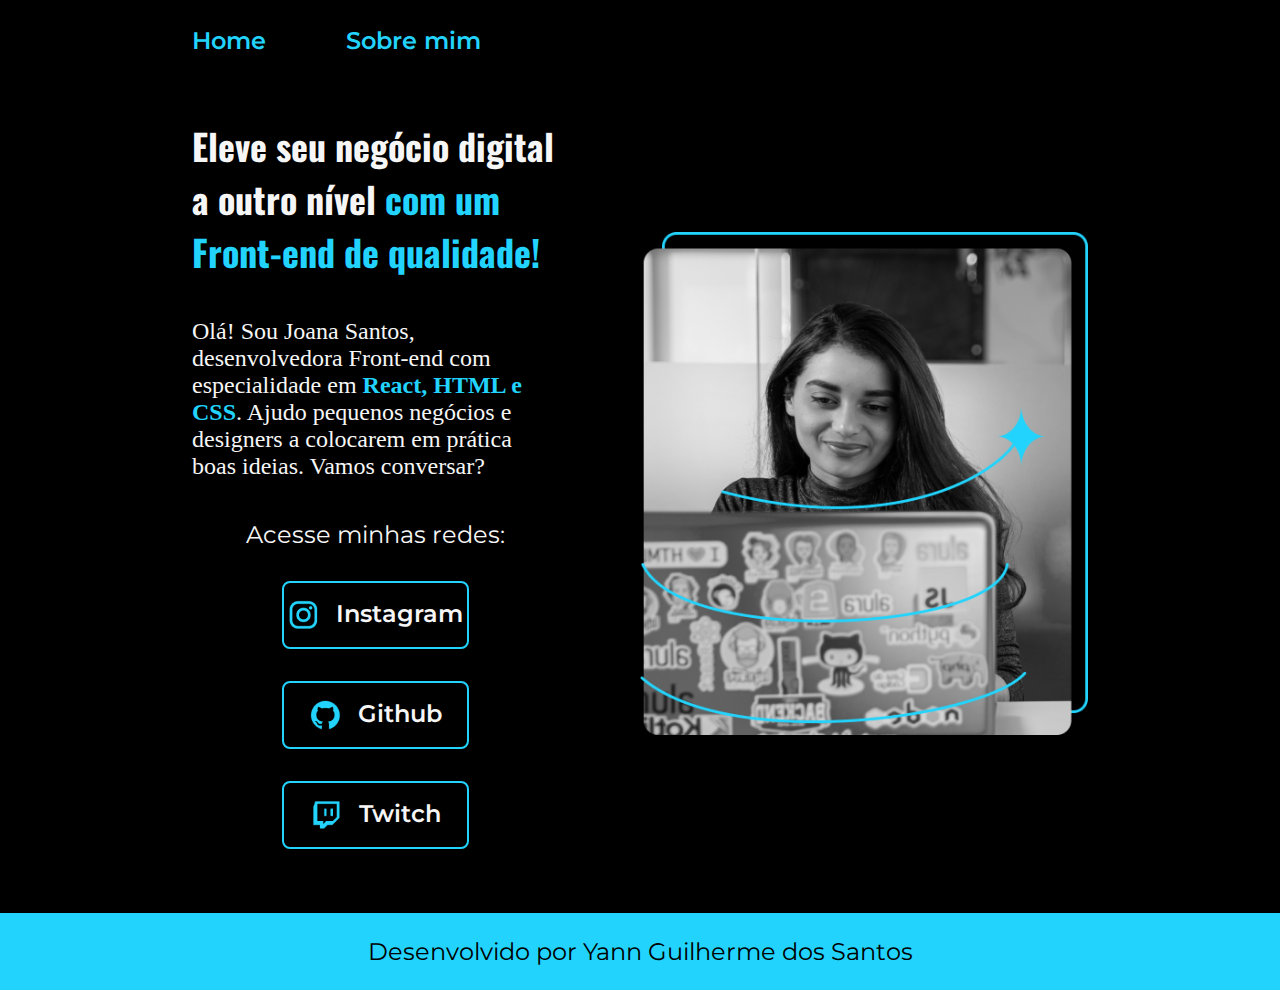
<file: index.html>
<!DOCTYPE html>
<html lang="pt-br">
<head>
    <meta charset="UTF-8">
    <meta name="viewport" content="width=device-width, initial-scale=1.0">
    <title>Portfolio</title>
    <link rel="stylesheet" href="./styles/style.css">
</head>
<body>
    <header class="cabecalho" >
        <nav class="cabecalho__menu" >
            <a class="cabecalho__menu__link" href="index.html" >Home</a>
            <a class="cabecalho__menu__link" href="about.html" >Sobre mim</a>
        </nav>
    </header>
    <main class="apresentacao">
        <section class="apresentacao__conteudo">
            <h1 class="apresentacao__conteudo__titulo">Eleve seu negócio digital a outro nível <strong class="titulo__destaque"> com um Front-end de qualidade!</strong></h1>
            <p class="apresentacao__conteudo__posicao">Olá! Sou Joana Santos, desenvolvedora Front-end com especialidade em <strong class="destaque-p"> React, HTML e CSS</strong>. Ajudo pequenos negócios e designers a colocarem em prática boas ideias. Vamos conversar?</p>
            <div class="apresentacao__links">
                <h2 class="apresentacao__links__subtitulo">Acesse minhas redes:</h2>
                <a class="apresentacao__links__navegacao" href="https://instagram.com/guilhermestosyn">
                    <img src="./assets/instagram.png">
                    Instagram
                </a>
                <a class="apresentacao__links__navegacao" href="https://github.com/guilhermeonrails">
                    <img src="./assets/github.png">
                    Github
                </a>
                <a class="apresentacao__links__navegacao" href="https://www.twitch.tv/yannguii">
                    <img src="./assets/twitch.png">
                    Twitch
                </a>
            </div>
        </section>
        <img class="apresentacao__imagem" src="./assets/Imagem.png" alt="Joana Santos" >
    </main>
    <footer class="rodape">
        <p>Desenvolvido por Yann Guilherme dos Santos</p>
    </footer>
</body>
</html>
</file>
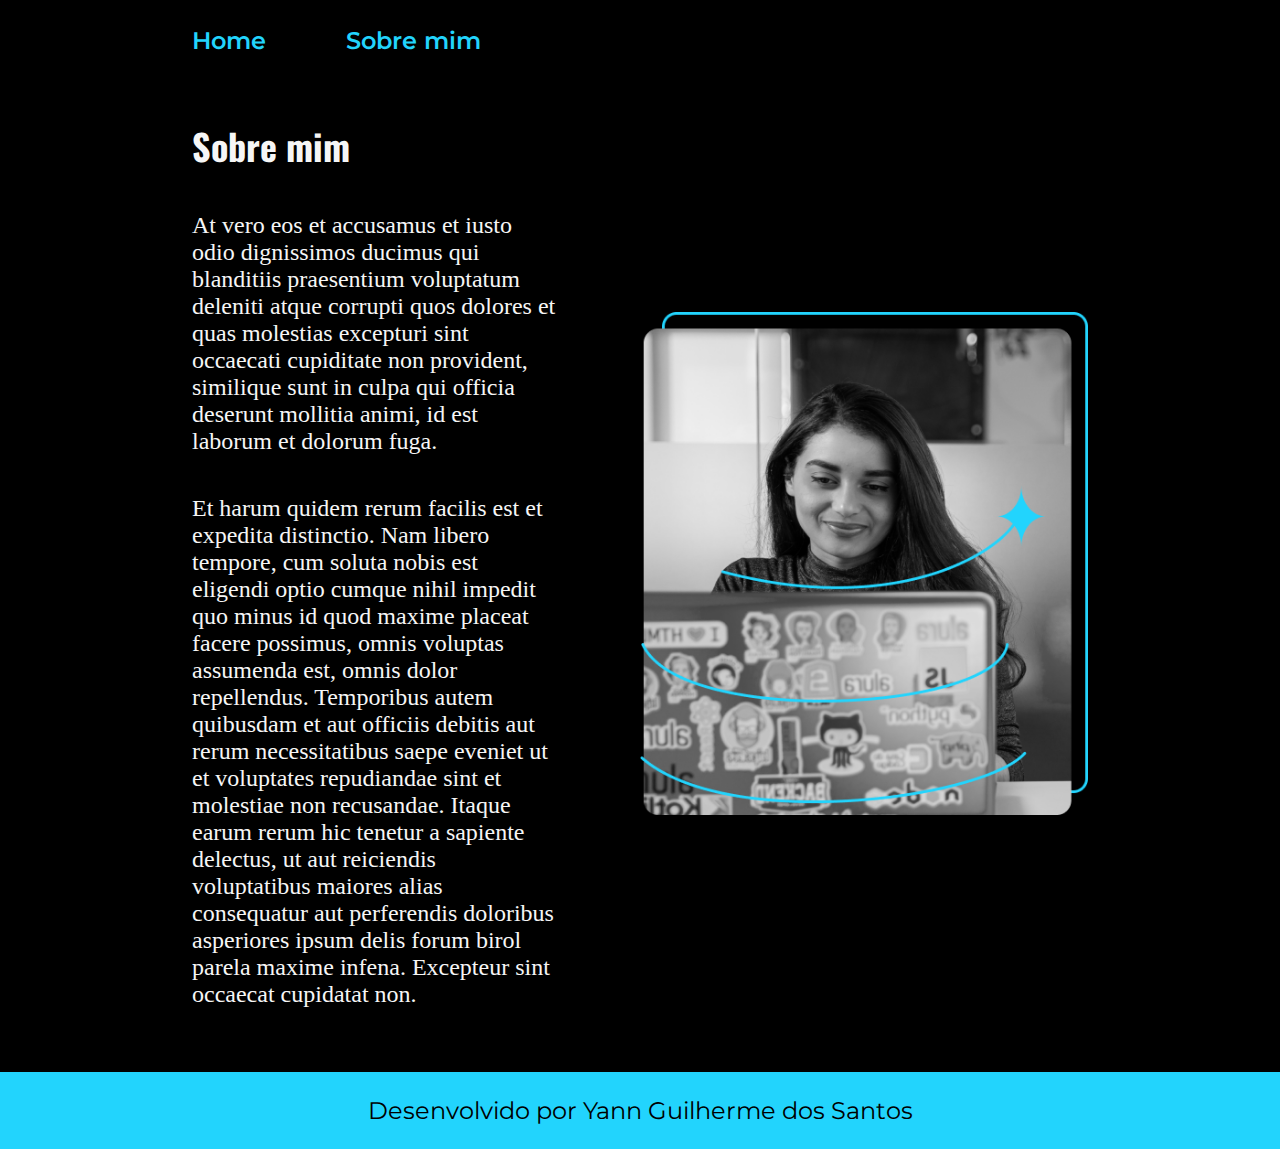
<file: about.html>
<!DOCTYPE html>
<html lang="pt-br">
<head>
    <meta charset="UTF-8">
    <meta http-equiv="X-UA-Compatible" content="IE=edge">
    <meta name="viewport" content="width=device-width, initial-scale=1.0">
    <title>Sobre Mim</title>
    <link rel="stylesheet" href="/styles/style.css">
</head>
<body>
    <header class="cabecalho" >
        <nav class="cabecalho__menu" >
            <a class="cabecalho__menu__link" href="index.html" >Home</a>
            <a class="cabecalho__menu__link" href="about.html" >Sobre mim</a>
        </nav>
    </header>

    <main class="apresentacao" > 
        <section class="apresentacao__conteudo" >
            <h1 class="apresentacao__conteudo__titulo" >Sobre mim</h1>
            <p class="apresentacao__conteudo__posicao" >At vero eos et accusamus et iusto odio dignissimos ducimus qui blanditiis praesentium voluptatum deleniti atque corrupti quos dolores et quas molestias excepturi sint occaecati cupiditate non provident, similique sunt in culpa qui officia deserunt mollitia animi, id est laborum et dolorum fuga.</p>
            <p class="apresentacao__conteudo__posicao" >Et harum quidem rerum facilis est et expedita distinctio. Nam libero tempore, cum soluta nobis est eligendi optio cumque nihil impedit quo minus id quod maxime placeat facere possimus, omnis voluptas assumenda est, omnis dolor repellendus. Temporibus autem quibusdam et aut officiis debitis aut rerum necessitatibus saepe eveniet ut et voluptates repudiandae sint et molestiae non recusandae. Itaque earum rerum hic tenetur a sapiente delectus, ut aut reiciendis voluptatibus maiores alias consequatur aut perferendis doloribus asperiores ipsum delis forum birol parela maxime infena. Excepteur sint occaecat cupidatat non.</p>
        </section>
        <img class="apresentacao__imagem" src="/assets/Imagem.png" alt="Joana Santos">
    </main>
        
    <footer class="rodape">
        <p>Desenvolvido por Yann Guilherme dos Santos</p>
    </footer>
    
</body>
</html>
</file>
<file: styles/style.css>
@import url('https://fonts.googleapis.com/css2?family=Montserrat:wght@400;600&family=Oswald:wght@200&display=swap');

:root{
    --cor-primaria: #000;
    --cor-secundaria: #f6f6f6;
    --cor-tercearia: #22D4FD;
    --cor-hover: #272727;

    --font-primaria: 'Oswald', sans-serif;
    --font-secundaria: 'Montserrat', sanserif;
}
* {
    margin: 0;
    padding: 0; 
}

body {
    background-color: var(--cor-primaria);
    box-sizing: border-box;
    color: var(--cor-secundaria);
    
}
.cabecalho{
    padding: 2% 0% 0% 15%;
}
.cabecalho__menu{
    display: flex;
    gap: 80px;
}
.cabecalho__menu__link{
    font-family: var(--font-secundaria);
    font-size: 24px;
    font-weight: 600;
    color: var(--cor-tercearia);

    text-decoration: none;


}

.destaque-p {
    color: var(--cor-tercearia);
}

.apresentacao {
    padding: 5% 15%;
    display: flex;
    align-items: center;
    justify-content: space-between;
    gap: 82px;
     
}

.apresentacao__conteudo{
    width: 50%;
    display: flex;
    flex-direction: column;
    gap: 40px;
    
}

.apresentacao__conteudo__titulo{
    font-size: 2.25rem;
    font-family: var(--font-primaria);
}

.titulo__destaque {
    color: var(--cor-tercearia);

}

.apresentacao__conteudo__posicao{
    font-size: 24px;
}

.apresentacao__links__subtitulo{
    color: var(--cor-secundaria);
    font-family: var(--font-secundaria);
    font-weight: 400;
    font-size: 24px;
}

.apresentacao__links{
    display: flex;
    flex-direction: column;
    justify-content: space-between;
    align-items: center;
    gap: 32px;
}

.apresentacao__links__navegacao{
    display: flex;
    justify-content: center;
    gap: 16px;
    border: 2px solid var(--cor-tercearia);
    width: 50%;
    text-align: center;
    border-radius: 8px;
    font-size: 24px;
    font-weight: 600;
    padding: 16px 0px;
    text-decoration: none;
    color: var(--cor-secundaria);
    font-family: var(--font-secundaria);
    
}

.apresentacao__links__navegacao:hover{
    background-color:var(--cor-hover);
    padding: 3%;
}

.apresentacao__imagem{
    width: 50%;
}

.rodape{
    color : var(--cor-primaria);
    padding: 24px;
    text-align: center;
    font-family: var(--font-secundaria);
    font-size: 1.5rem;
    font-weight: 400;

    background-color: var(--cor-tercearia);


}

@media (max-width: 1200px){
    .cabecalho{
        padding: 10%;

    }

    .cabecalho__menu{
        justify-content: center;
    }

    .apresentacao__conteudo{
        width: auto;
    }
    
    .apresentacao{
        flex-direction: column-reverse;
        padding: 5%;
    }

   

}
</file>
